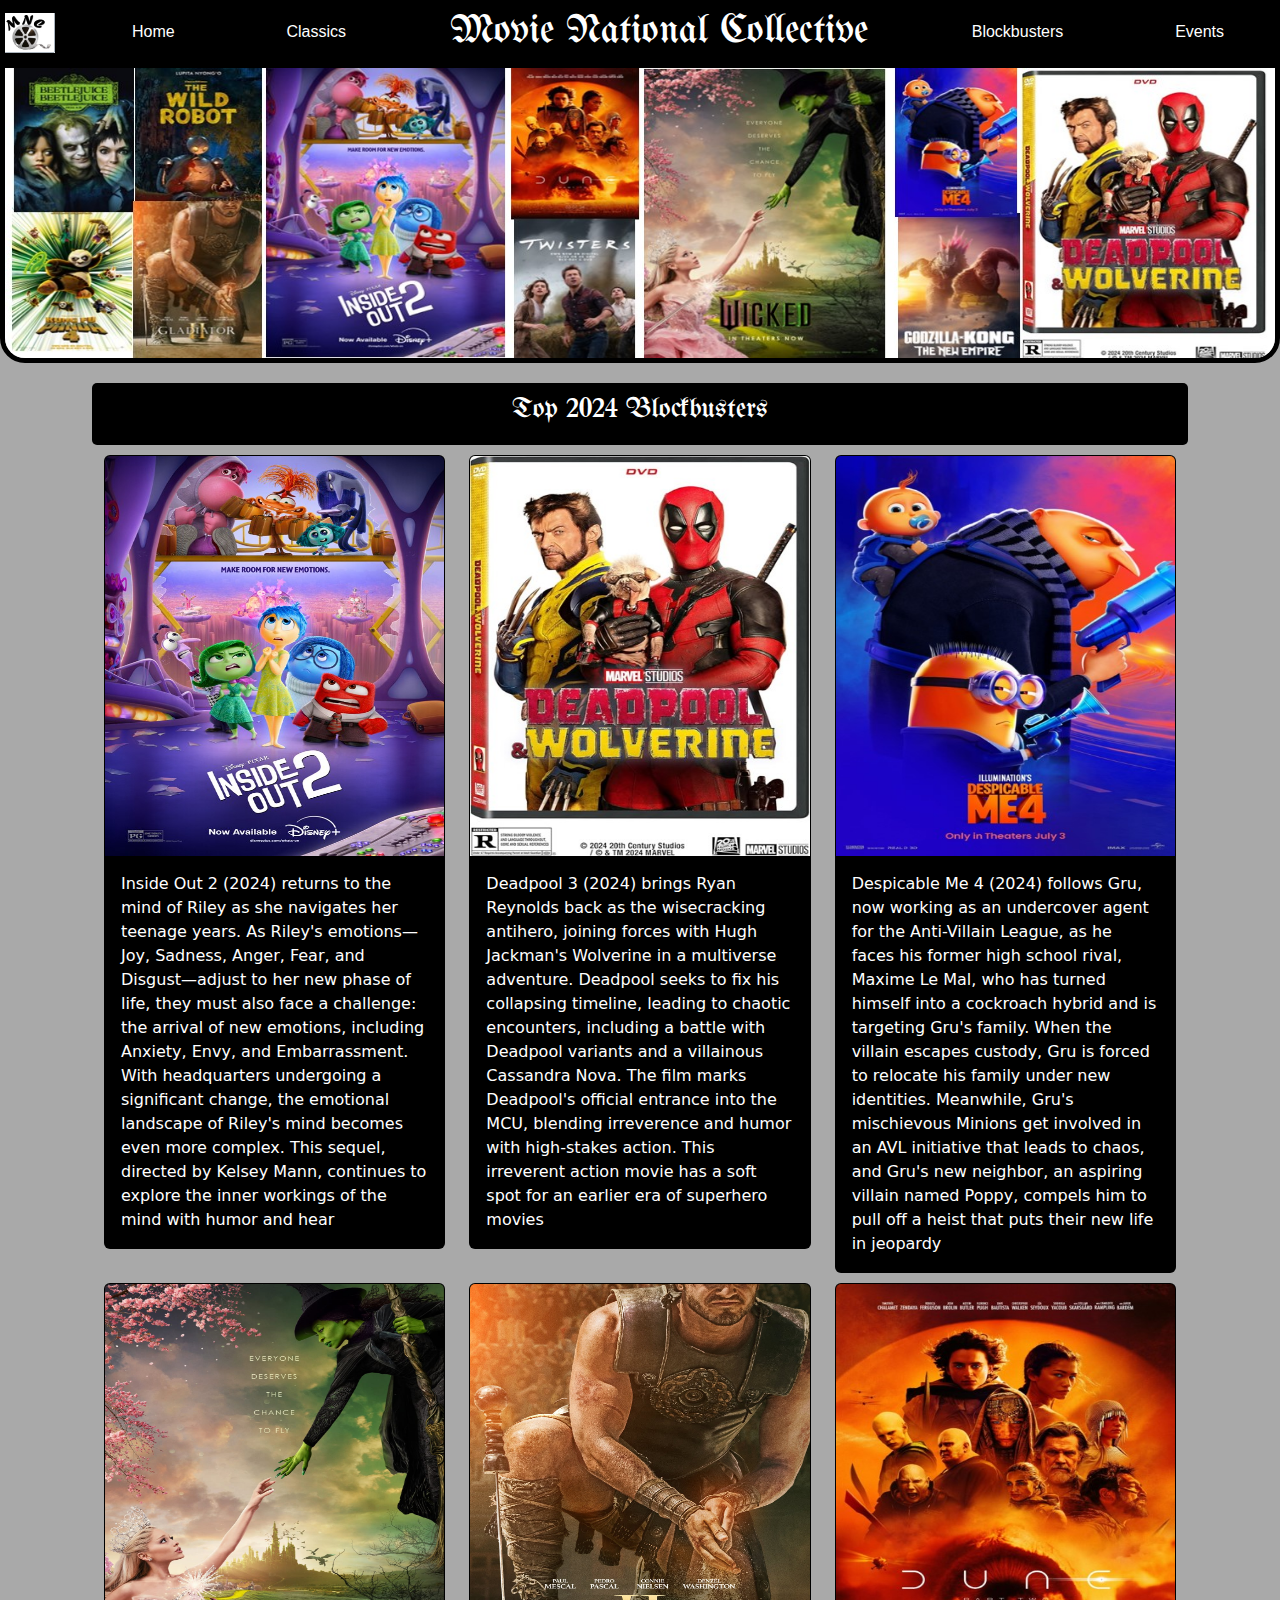
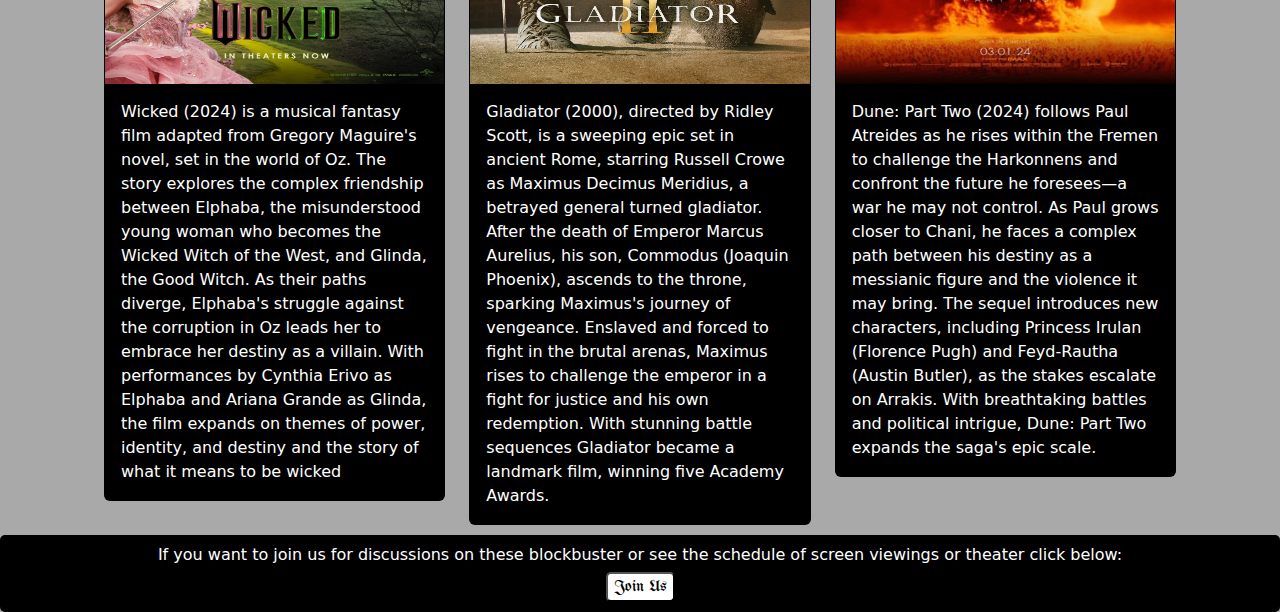
<file: block.html>
<!DOCTYPE html>
<html lang="en">
<head>
    <meta charset="UTF-8">
    <meta name="viewport" content="width=device-width, initial-scale=1.0">
    <title>Project 2</title>
    <link href="https://cdn.jsdelivr.net/npm/bootstrap@5.3.3/dist/css/bootstrap.min.css" rel="stylesheet" integrity="sha384-QWTKZyjpPEjISv5WaRU9OFeRpok6YctnYmDr5pNlyT2bRjXh0JMhjY6hW+ALEwIH" crossorigin="anonymous">
    <script src="https://cdn.jsdelivr.net/npm/bootstrap@5.3.3/dist/js/bootstrap.bundle.min.js" integrity="sha384-YvpcrYf0tY3lHB60NNkmXc5s9fDVZLESaAA55NDzOxhy9GkcIdslK1eN7N6jIeHz" crossorigin="anonymous"></script>
    <link rel="preconnect" href="https://fonts.googleapis.com">
    <link rel="preconnect" href="https://fonts.gstatic.com" crossorigin>
    <link href="https://fonts.googleapis.com/css2?family=Dancing+Script:wght@400..700&family=Old+Standard+TT:ital,wght@0,400;0,700;1,400&family=Roboto+Serif:ital,opsz,wght@0,8..144,100..900;1,8..144,100..900&family=UnifrakturMaguntia&display=swap" rel="stylesheet">
    <link href="https://cdn.jsdelivr.net/npm/bootstrap@5.3.2/dist/css/bootstrap.min.css" rel="stylesheet">
    <link href="https://fonts.googleapis.com/icon?family=Material+Icons" rel="stylesheet">
    <link href="styles.css" rel="stylesheet">
    <link href="block.css" rel="stylesheet">
</head>

  <header>
      <nav class="navbar navbar-expand-md bg-body-tertiary">
        <div class="container-fluid" id="nav">
          <a class="navbar-brand" href="index.html">
            <img src="movielogo.svg" alt="Logo" width="60" height="50" class="logo d-inline-block align-text-top">
          </a>
          <button class="navbar-toggler d-md-none" type="button" data-bs-toggle="collapse" data-bs-target="#navbarNav" aria-controls="navbarNav" aria-expanded="false" aria-label="Toggle navigation">
            <span class="navbar-toggler-icon"></span> </button>
          <div class="collapse navbar-collapse" id="navbarNav">
            <ul class="navbar-nav w-100 d-flex justify-content-around align-items-center">
              <li class="nav-item">
                <a class="nav-link" href="index.html">Home</a>
              </li>
              <li class="nav-item">
                <a class="nav-link" href="classic.html">Classics</a>
              </li>
              <li class="nav-item">
                <h1 class="title">Movie National Collective</h1>
              </li>
              <li class="nav-item">
                <a class="nav-link" href="block.html">Blockbusters</a>
              </li>
              <li class="nav-item">
                <a class="nav-link" href="event.html">Events</a>
              </li>
            </ul>
          </div>
        </div>
      </nav>
    </header>
    
    <body>
      <img src="blockbanner.jpg" alt="blockbanner" class="blockbanner">
      <br>
      <div class="container">
        <div class="row">
          <div class="col-12 grid-item"><h3 class="subtitle">Top 2024 Blockbusters</h3>
          </div>
        </div>
        <div class="row">
          <div class="col-12 col-sm-12 col-md-6 col-lg-4">
             <div class="card"> 
              <img src="insideout2.jpeg" class="card-img-top" alt="..." height="400px">
              <div class="card-body">
                <p class="card-text">Inside Out 2 (2024) returns to the mind of Riley as she navigates her teenage years. As Riley's emotions—Joy, Sadness, Anger, Fear, and Disgust—adjust to her new phase of life, they must also face a challenge: the arrival of new emotions, including Anxiety, Envy, and Embarrassment. With headquarters undergoing a significant change, the emotional landscape of Riley's mind becomes even more complex. This sequel, directed by Kelsey Mann, continues to explore the inner workings of the mind with humor and hear</p>
              </div>
            </div>
          </div>
          <div class="col-12 col-sm-12 col-md-6 col-lg-4">
            <div class="card"> 
             <img src="deadpool.jpg" class="card-img-top" alt="..." height="400px">
             <div class="card-body">
               <p class="card-text">Deadpool 3 (2024) brings Ryan Reynolds back as the wisecracking antihero, joining forces with Hugh Jackman's Wolverine in a multiverse adventure. Deadpool seeks to fix his collapsing timeline, leading to chaotic encounters, including a battle with Deadpool variants and a villainous Cassandra Nova. The film marks Deadpool's official entrance into the MCU, blending irreverence and humor with high-stakes action. This irreverent action movie has a soft spot for an earlier era of superhero movies</p>
             </div>
           </div>
         </div>
         <div class="col-12 col-sm-12 col-md-6 col-lg-4">
          <div class="card"> 
           <img src="despicableme.jpg" class="card-img-top" alt="..." height="400px">
           <div class="card-body">
             <p class="card-text">Despicable Me 4 (2024) follows Gru, now working as an undercover agent for the Anti-Villain League, as he faces his former high school rival, Maxime Le Mal, who has turned himself into a cockroach hybrid and is targeting Gru's family. When the villain escapes custody, Gru is forced to relocate his family under new identities. Meanwhile, Gru's mischievous Minions get involved in an AVL initiative that leads to chaos, and Gru's new neighbor, an aspiring villain named Poppy, compels him to pull off a heist that puts their new life in jeopardy</p>
           </div>
         </div>
       </div>
        </div>
        <div class="row">
          <div class="col-12 col-sm-12 col-md-6 col-lg-4">
             <div class="card"> 
              <img src="wicked.jpg" class="card-img-top" alt="..." height="400px">
              <div class="card-body">
                <p class="card-text">Wicked (2024) is a musical fantasy film adapted from Gregory Maguire's novel, set in the world of Oz. The story explores the complex friendship between Elphaba, the misunderstood young woman who becomes the Wicked Witch of the West, and Glinda, the Good Witch. As their paths diverge, Elphaba's struggle against the corruption in Oz leads her to embrace her destiny as a villain. With performances by Cynthia Erivo as Elphaba and Ariana Grande as Glinda, the film expands on themes of power, identity, and destiny and the story of what it means to be wicked</p>
              </div>
            </div>
          </div>
          <div class="col-12 col-sm-12 col-md-6 col-lg-4">
            <div class="card"> 
             <img src="gladiator.jpg" class="card-img-top" alt="..." height="400px">
             <div class="card-body">
               <p class="card-text">Gladiator (2000), directed by Ridley Scott, is a sweeping epic set in ancient Rome, starring Russell Crowe as Maximus Decimus Meridius, a betrayed general turned gladiator. After the death of Emperor Marcus Aurelius, his son, Commodus (Joaquin Phoenix), ascends to the throne, sparking Maximus's journey of vengeance. Enslaved and forced to fight in the brutal arenas, Maximus rises to challenge the emperor in a fight for justice and his own redemption. With stunning battle sequences Gladiator became a landmark film, winning five Academy Awards.
              </p>
             </div>
           </div>
         </div>
         <div class="col-12 col-sm-12 col-md-6 col-lg-4">
          <div class="card"> 
           <img src="dune2.jpg" class="card-img-top" alt="..." height="400px">
           <div class="card-body">
             <p class="card-text">Dune: Part Two (2024) follows Paul Atreides as he rises within the Fremen to challenge the Harkonnens and confront the future he foresees—a war he may not control. As Paul grows closer to Chani, he faces a complex path between his destiny as a messianic figure and the violence it may bring. The sequel introduces new characters, including Princess Irulan (Florence Pugh) and Feyd-Rautha (Austin Butler), as the stakes escalate on Arrakis. With breathtaking battles and political intrigue, Dune: Part Two expands the saga's epic scale.</p>
           </div>
         </div>
       </div>
        </div>
      </div>
      <div class="grid-item"> <h6>If you want to join us for discussions on these blockbuster or see the schedule of screen viewings or theater click below:</h6>
        <a href="event.html"><button type="button" class="join"> Join Us</button></a>
      </div>
    </body>
</html>
</file>
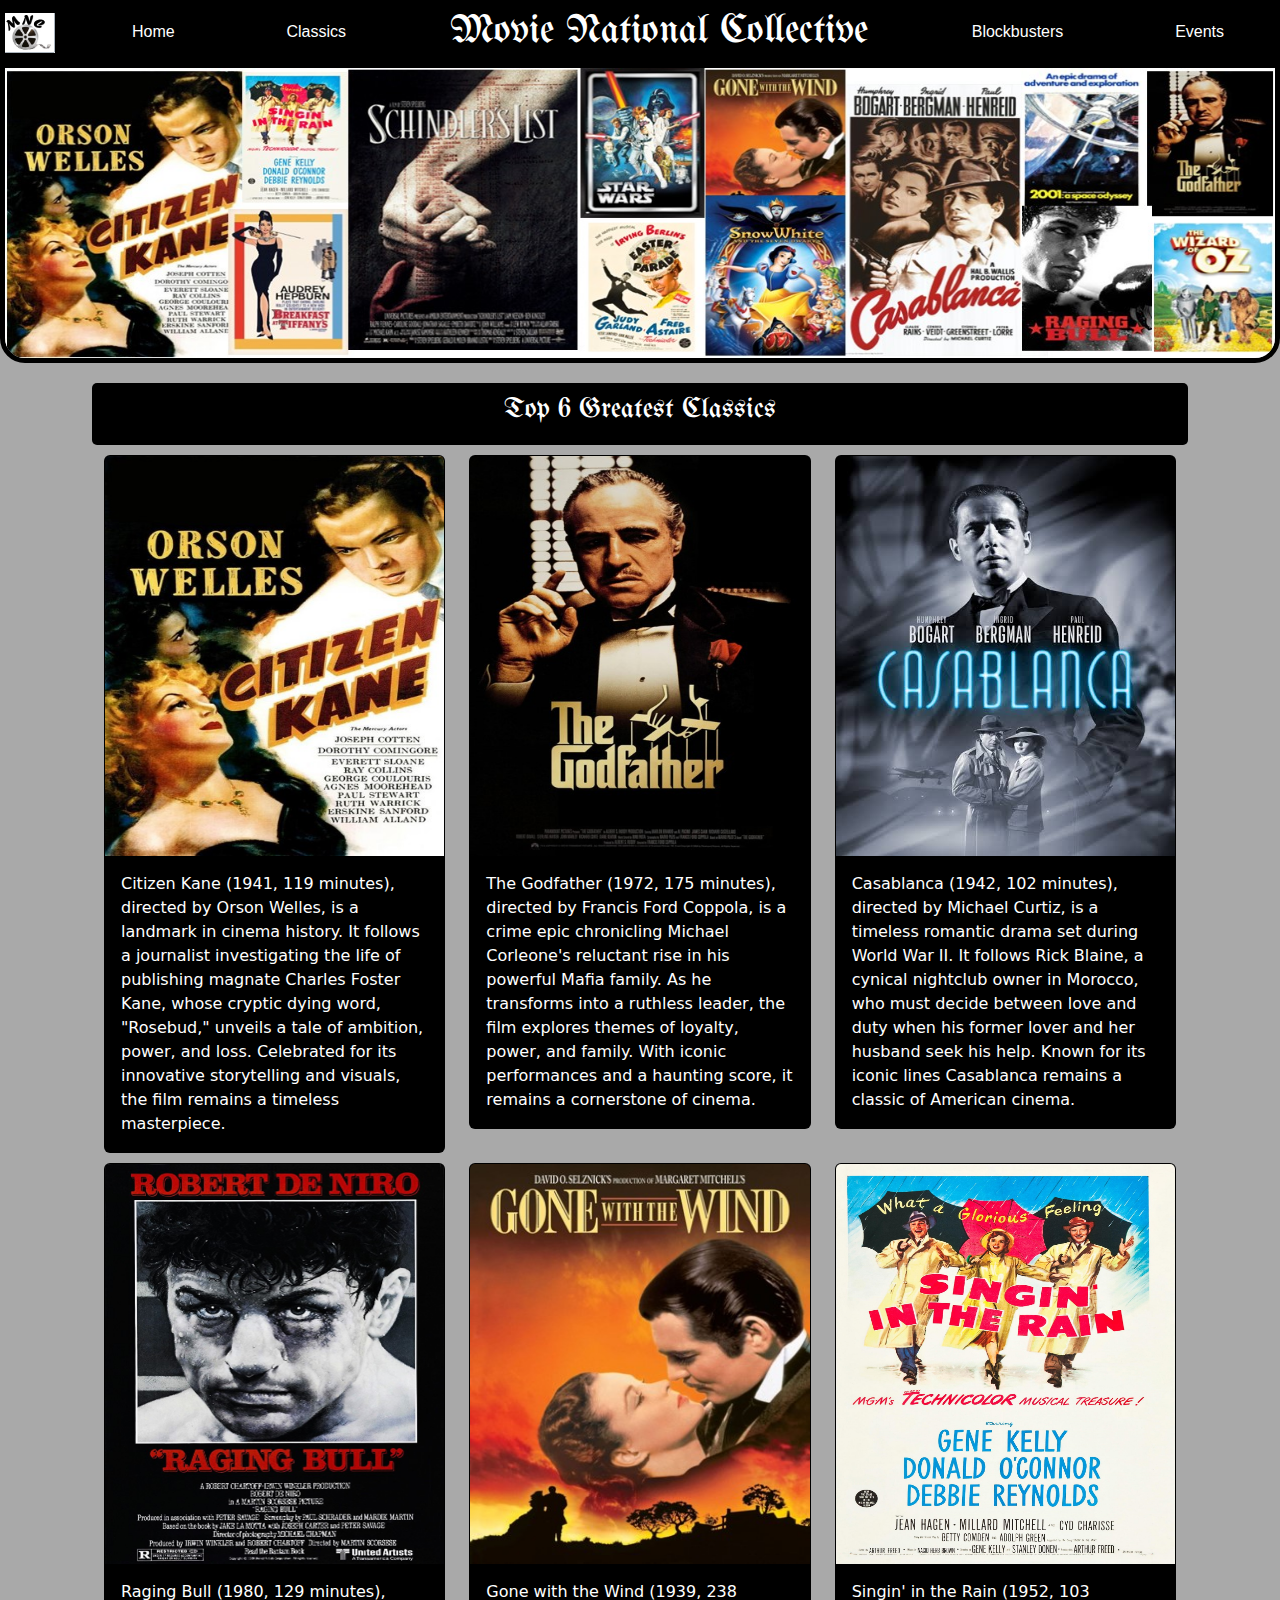
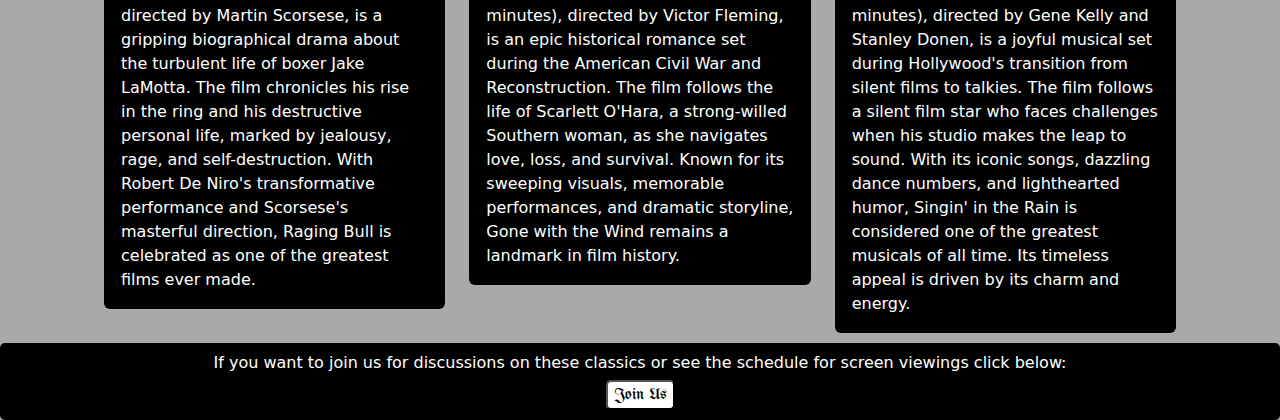
<file: classic.html>
<!DOCTYPE html>
<html lang="en">
<head>
    <meta charset="UTF-8">
    <meta name="viewport" content="width=device-width, initial-scale=1.0">
    <title>Project 2</title>
    <link href="https://cdn.jsdelivr.net/npm/bootstrap@5.3.3/dist/css/bootstrap.min.css" rel="stylesheet" integrity="sha384-QWTKZyjpPEjISv5WaRU9OFeRpok6YctnYmDr5pNlyT2bRjXh0JMhjY6hW+ALEwIH" crossorigin="anonymous">
    <script src="https://cdn.jsdelivr.net/npm/bootstrap@5.3.3/dist/js/bootstrap.bundle.min.js" integrity="sha384-YvpcrYf0tY3lHB60NNkmXc5s9fDVZLESaAA55NDzOxhy9GkcIdslK1eN7N6jIeHz" crossorigin="anonymous"></script>
    <link rel="preconnect" href="https://fonts.googleapis.com">
    <link rel="preconnect" href="https://fonts.gstatic.com" crossorigin>
    <link href="https://fonts.googleapis.com/css2?family=Dancing+Script:wght@400..700&family=Old+Standard+TT:ital,wght@0,400;0,700;1,400&family=Roboto+Serif:ital,opsz,wght@0,8..144,100..900;1,8..144,100..900&family=UnifrakturMaguntia&display=swap" rel="stylesheet">
    <link href="https://cdn.jsdelivr.net/npm/bootstrap@5.3.2/dist/css/bootstrap.min.css" rel="stylesheet">
    <link href="https://fonts.googleapis.com/icon?family=Material+Icons" rel="stylesheet">
    <link href="styles.css" rel="stylesheet">
    <link href="classic.css" rel="stylesheet">
</head>
<header>
  <nav class="navbar navbar-expand-md bg-body-tertiary">
    <div class="container-fluid" id="nav">
      <a class="navbar-brand" href="index.html">
        <img src="movielogo.svg" alt="Logo" width="60" height="50" class="logo d-inline-block align-text-top">
      </a>
      <button class="navbar-toggler d-md-none" type="button" data-bs-toggle="collapse" data-bs-target="#navbarNav" aria-controls="navbarNav" aria-expanded="false" aria-label="Toggle navigation">
        <span class="navbar-toggler-icon"></span> </button>
      <div class="collapse navbar-collapse" id="navbarNav">
        <ul class="navbar-nav w-100 d-flex justify-content-around align-items-center">
          <li class="nav-item">
            <a class="nav-link" href="index.html">Home</a>
          </li>
          <li class="nav-item">
            <a class="nav-link" href="classic.html">Classics</a>
          </li>
          <li class="nav-item">
            <h1 class="title">Movie National Collective</h1>
          </li>
          <li class="nav-item">
            <a class="nav-link" href="block.html">Blockbusters</a>
          </li>
          <li class="nav-item">
            <a class="nav-link" href="event.html">Events</a>
          </li>
        </ul>
      </div>
    </div>
  </nav>
</header>
<body>
  <img src="classicbanner.jpg" alt="classicbanner" class="classicbanner">
  <br>
  <div class="container">
    <div class="row">
      <div class="col-12 grid-item"><h3 class="subtitle">Top 6 Greatest Classics</h3>
      </div>
    </div>
    <div class="row">
      <div class="col-12 col-sm-12 col-md-6 col-lg-4">
         <div class="card"> 
          <img src="citizenkane.jpg" class="card-img-top" alt="..." height="400px">
          <div class="card-body">
            <p class="card-text">Citizen Kane (1941, 119 minutes), directed by Orson Welles, is a landmark in cinema history. It follows a journalist investigating the life of publishing magnate Charles Foster Kane, whose cryptic dying word, "Rosebud," unveils a tale of ambition, power, and loss. Celebrated for its innovative storytelling and visuals, the film remains a timeless masterpiece.</p>
          </div>
        </div>
      </div>
      <div class="col-12 col-sm-12 col-md-6 col-lg-4">
        <div class="card"> 
         <img src="thegodfather.jpg" class="card-img-top" alt="..." height="400px">
         <div class="card-body">
           <p class="card-text">The Godfather (1972, 175 minutes), directed by Francis Ford Coppola, is a crime epic chronicling Michael Corleone's reluctant rise in his powerful Mafia family. As he transforms into a ruthless leader, the film explores themes of loyalty, power, and family. With iconic performances and a haunting score, it remains a cornerstone of cinema.</p>
         </div>
       </div>
     </div>
     <div class="col-12 col-sm-12 col-md-6 col-lg-4">
      <div class="card"> 
       <img src="casablanca.jpg" class="card-img-top" alt="..." height="400px">
       <div class="card-body">
         <p class="card-text">Casablanca (1942, 102 minutes), directed by Michael Curtiz, is a timeless romantic drama set during World War II. It follows Rick Blaine, a cynical nightclub owner in Morocco, who must decide between love and duty when his former lover and her husband seek his help. Known for its iconic lines Casablanca remains a classic of American cinema.</p>
       </div>
     </div>
   </div>
    </div>
    <div class="row">
      <div class="col-12 col-sm-12 col-md-6 col-lg-4">
         <div class="card"> 
          <img src="ragingbull.jpg" class="card-img-top" alt="..." height="400px">
          <div class="card-body">
            <p class="card-text">Raging Bull (1980, 129 minutes), directed by Martin Scorsese, is a gripping biographical drama about the turbulent life of boxer Jake LaMotta. The film chronicles his rise in the ring and his destructive personal life, marked by jealousy, rage, and self-destruction. With Robert De Niro's transformative performance and Scorsese's masterful direction, Raging Bull is celebrated as one of the greatest films ever made.</p>
          </div>
        </div>
      </div>
      <div class="col-12 col-sm-12 col-md-6 col-lg-4">
        <div class="card"> 
         <img src="gonewiththewind.jpg" class="card-img-top" alt="..." height="400px">
         <div class="card-body">
           <p class="card-text">Gone with the Wind (1939, 238 minutes), directed by Victor Fleming, is an epic historical romance set during the American Civil War and Reconstruction. The film follows the life of Scarlett O'Hara, a strong-willed Southern woman, as she navigates love, loss, and survival. Known for its sweeping visuals, memorable performances, and dramatic storyline, Gone with the Wind remains a landmark in film history.</p>
         </div>
       </div>
     </div>
     <div class="col-12 col-sm-12 col-md-6 col-lg-4">
      <div class="card"> 
       <img src="Singin'_in_the_Rain.jpg" class="card-img-top" alt="..." height="400px">
       <div class="card-body">
         <p class="card-text">Singin' in the Rain (1952, 103 minutes), directed by Gene Kelly and Stanley Donen, is a joyful musical set during Hollywood's transition from silent films to talkies. The film follows a silent film star who faces challenges when his studio makes the leap to sound. With its iconic songs, dazzling dance numbers, and lighthearted humor, Singin' in the Rain is considered one of the greatest musicals of all time. Its timeless appeal is driven by its charm and energy.</p>
       </div>
     </div>
   </div>
    </div>
  </div>
  <div class="grid-item"> <h6>If you want to join us for discussions on these classics or see the schedule for screen viewings click below:</h6>
    <a href="event.html"><button type="button" class="join"> Join Us</button></a>
  </div>
</body>
</html>
</file>
<file: styles.css>
body {
  margin: 0;
  padding: 0;
  background-color: darkgray!important;
}
#nav {
    display: flex;
    justify-content: space-between;
    background-color: black;
    color: white!important;
    /* align-items: center; */
    padding: 0;
    margin: 0;
}
.navbar.navbar-expand-md.bg-body-tertiary{
    background-color: black!important;
    margin:0;
    padding:0;
}
.navbar-brand img {
    max-height: 50px; 
    padding: 5px;
}
  
.navbar-nav {
    display: flex;
    color: white;
    width: 100%;
}
.navbar-nav h1 {
  text-align: center;
}
.collapse.navbar-collapse{
  text-align: center;
}
.nav-link{
    color: white !important;
    font-family: 'Segoe UI', Tahoma, Geneva, Verdana, sans-serif;
  }
.title{
  display: flex;
  justify-content: center;
  font-family: "UnifrakturMaguntia", serif;
  font-weight: 400;
  font-style: normal;
  background-color: black;
  color: white;
  padding:0;
  margin: 0;
}
.moviebanner{
  display:inline-block;
  height: 500px;
  width:100%;
  border: solid black 5px;
  border-bottom-left-radius: 25px;
  border-bottom-right-radius: 25px;
}
.grid-container {
  display: grid; 
  grid-template-columns: repeat(3,1fr); 
  grid-template-rows: repeat(4, auto); 
  gap: 10px; 
  padding: 20px;  
  } 

.grid-item1{
  grid-column:1/-1 ;
}
.grid-item2{
  grid-column:1/3;
}
.grid-item3{
  grid-column: 3/4;
}
.grid-item {
  background-color: black;
  color: white;
  text-align: center;
  padding: 10px;
  border-radius: 5px;
}
.grid-item4{
  grid-column: 1/-1;
}
.subtitle{
  font-family: "UnifrakturMaguntia", serif; 
}
.icon{
  height: 20px;
  width:20px;
}
span{
  font-family: "UnifrakturMaguntia", serif;
}
.pic{
  height: 442px;
  width: 332px;
}
.grid-item.grid-item1{
  background-image: linear-gradient(green,purple);
  transition: background-image 0.5s ease;
  color:white;
}

.grid-item.grid-item1:hover{
  animation: color 5s infinite linear;
}
@keyframes color {
  0%{
      filter:hue-rotate(0deg);
  }
  100%{
      filter:hue-rotate(360deg);
  }
}
.grid-item.grid-item4{
  background-image: linear-gradient(green,purple);
  transition: background-image 0.5s ease;
  color:white;
}
.grid-item.grid-item4:hover{
  animation: color 5s infinite linear;
}
@keyframes color {
  0%{
      filter:hue-rotate(0deg);
  }
  100%{
      filter:hue-rotate(360deg);
  }
}
img.logo{
  transition: all;
}
img.logo:hover{
  transform: scale(130%, 130%) rotate(20deg);
}


@media (max-width: 768px) {  
  .grid-container {  
   grid-template-columns: 1fr;  
  }  
   
  .grid-item {  
   grid-column: 1;  
  }  
   
  .pic {  
   height: auto;  
   width: 100%;  
   max-width: 400px;  
  }  
  .moviebanner{
    height: 200px;
  }
}  
  
@media (max-width: 480px) {  
  .grid-container {  
    display: grid;  
    grid-template-columns: repeat(auto-fill, minmax(200px, 1fr));  
    gap: 10px;  
    padding: 20px;  
    max-width: 100%;  
  }
  /* code came from Ninja ai when I asked it to help me format my code to be responsive and my grid elements kept overflowing my grid container */
  
  .moviebanner {  
   height: 100px;  
   width: 100%;  
  }  
   
  iframe {  
   width: 100%;  
   height: auto;  
  }  
}
/* 

@media (max-width: 768px) {
  .grid-container {
    grid-template-columns: 1fr; 
  }

  .grid-item1,
  .grid-item2,
  .grid-item3,
  .grid-item4,
  .grid-item5,
  .grid-item6,
  .grid-item7 {
    grid-column: 1 ; 
  }
  .pic{
    height: auto;
    width:400px;
  }
}
@media (max-width: 480px) {
  .grid-container {
      grid-template-columns: 1fr;
  }

  .moviebanner {
      height: 200px;
      width: 100%;
  }

  .iframe-container {
      padding-top: 75%; 
  }

  iframe {
      width: 100%;
      height: auto;
  }

  .subtitle {
      font-size: 1.2rem; 
  }
  body{
    overflow-x:hidden;
  }
}
@media (max-width: 480px) {
  .grid-container {
      padding: 10px; 
  }
  .moviebanner {
      height: 200px;
  }
  iframe {
      height: 200px;
  }
} */
</file>
<file: block.css>
.blockbanner{
    display:inline-block;
    height: 300px;
    width:100%;
    border: solid black 5px;
    border-bottom-left-radius: 25px;
    border-bottom-right-radius: 25px;
  }
  .grid-item {
    background-color: black;
    color: white;
    text-align: center;
    padding: 10px;
    border-radius: 5px;
    margin-top: 10px;
  }
  .row{
    margin: 10px;
  }
  .card{
    background-color: black;
    color: white;
  }
  button.join{
    background-color: white;
    color:black;
    border-radius: 5px;
    font-family: "UnifrakturMaguntia", serif;
  }
  h3.subtitle{
    background-image: linear-gradient(90deg,yellow,red);
    background-size: 0% 3px;
    background-repeat: no-repeat;
    background-position: left bottom;
    text-decoration: none;
    transition: background-size 450ms ease;
  }
  h3.subtitle:hover{
    background-size: 100% 3px;
  }
  @media (max-width: 768px) {
    .card{
        margin: 10px;
    }
    .blockbanner{
        height: 200px;
    }
  }
  @media (max-width: 480px) {
    .blockbanner{
        height: 100px;
    }
  }
</file>
<file: classic.css>
.classicbanner{
    display:inline-block;
    height: 300px;
    width:100%;
    border: solid black 5px;
    border-bottom-left-radius: 25px;
    border-bottom-right-radius: 25px;
  }
  .grid-item {
    background-color: black;
    color: white;
    text-align: center;
    padding: 10px;
    border-radius: 5px;
    margin-top: 10px;
  }
  .row{
    margin: 10px;
  }
  .card{
    background-color: black;
    color: white;
  }
  button.join{
    background-color: white;
    color:black;
    border-radius: 5px;
    font-family: "UnifrakturMaguntia", serif;
  }
  h3.subtitle{
    background-image: linear-gradient(90deg,green,yellow);
    background-size: 0% 3px;
    background-repeat: no-repeat;
    background-position: left bottom;
    text-decoration: none;
    transition: background-size 450ms ease;
  }
  h3.subtitle:hover{
    background-size: 100% 3px;
  }
  @media (max-width: 768px) {
    .card{
        margin: 10px;
    }
    .classicbanner{
        height: 200px;
    }
  }
  @media (max-width: 480px) {
    .classicbanner{
        height: 100px;
    }
  }
</file>
